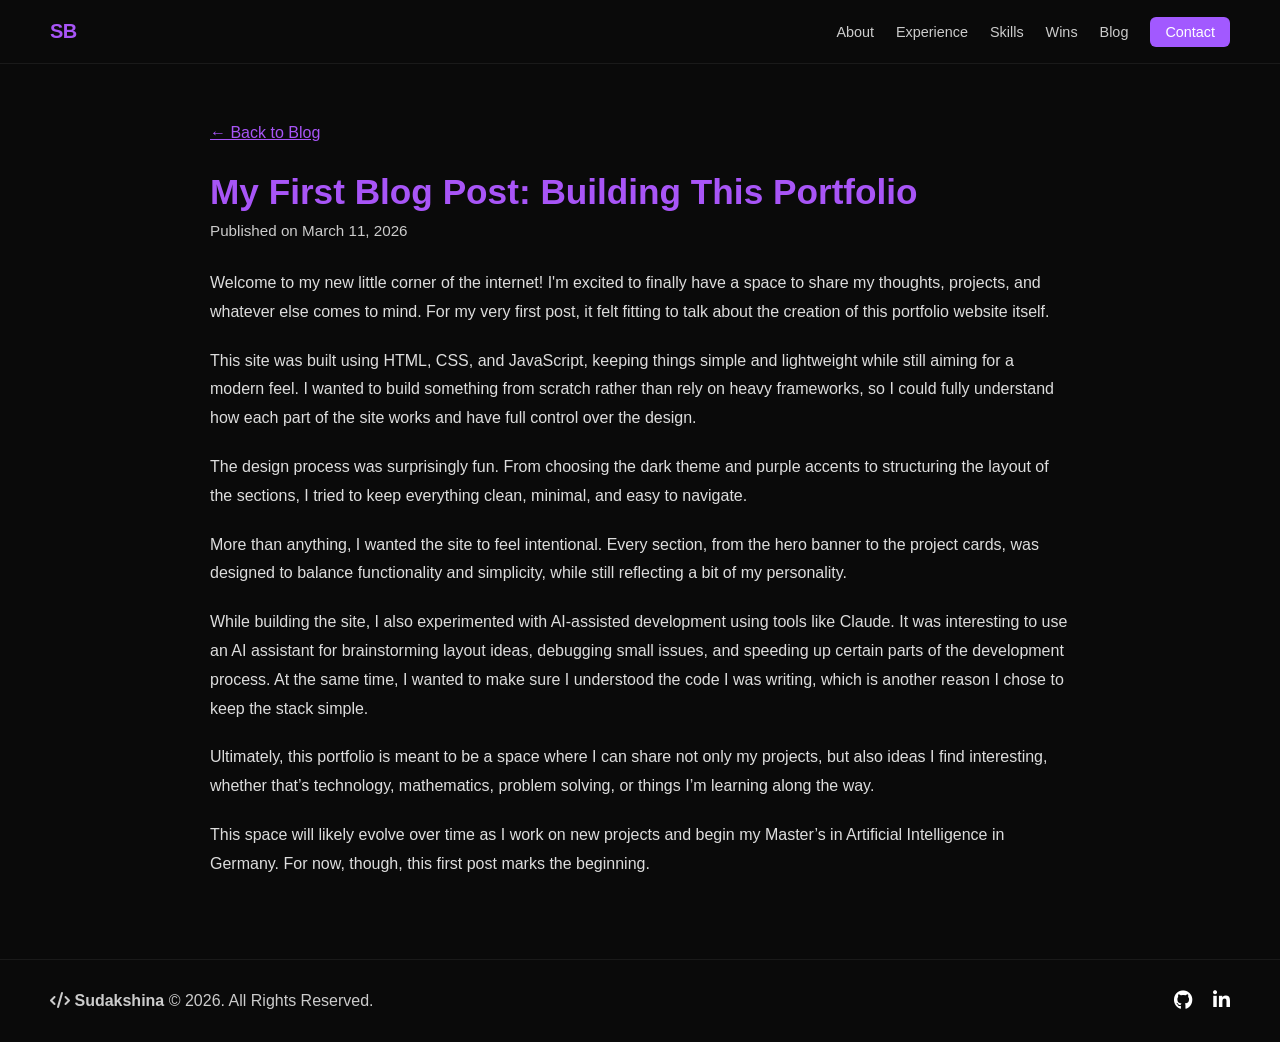
<file: blog-post-1.html>
<!DOCTYPE html>
<html lang="en">
<head>
  <meta charset="UTF-8" />
  <meta name="viewport" content="width=device-width, initial-scale=1.0" />
  <title>My First Post | Blog | Sudakshina</title>
  <link rel="stylesheet" href="style.css" />
  <link rel="stylesheet" href="https://cdnjs.cloudflare.com/ajax/libs/font-awesome/6.5.0/css/all.min.css"/>
  <style>
    .blog-post-section { padding: 60px 20px; max-width: 900px; margin: auto; color: white; }
    .blog-post-section h1 { font-size: 2.2rem; color: #a855f7; margin-bottom: 10px; }
    .blog-post-section .date { color: #ccc; font-size: 0.95rem; margin-bottom: 30px; }
    .blog-post-section p { line-height: 1.8; color: #ddd; margin-bottom: 20px; }
    .back-link { display: block; margin-bottom: 30px; color: #a855f7; text-decoration: underline; }
  </style>
</head>
<body>
  <header>
    <!-- <a href="index.html#top" class="logo">&lt;/&gt; <span>Sudakshina</span></a> -->
    <a href="index.html#top" class="logo"><span class="logo-initials">SB</span></a>
    <nav>
            <ul>
        <li><a href="index.html#about">About</a></li>
        <li><a href="index.html#experience">Experience</a></li>
        <li><a href="index.html#skills">Skills</a></li>
        <li><a href="index.html#achievements">Wins</a></li>
        <li><a href="blog-page-cards.html">Blog</a></li>
        <li><a href="index.html#contact" class="btn-contact">Contact</a></li>
      </ul>
    </nav>
  </header>

  <section class="blog-post-section">
    <a href="blog-page-cards.html" class="back-link">&larr; Back to Blog</a>
    <h1>My First Blog Post: Building This Portfolio</h1>
    <div class="date">Published on March 11, 2026</div>
    <p>Welcome to my new little corner of the internet! I'm excited to finally have a space to share my thoughts, projects, and whatever else comes to mind. For my very first post, it felt fitting to talk about the creation of this portfolio website itself.</p>
    <p>This site was built using HTML, CSS, and JavaScript, keeping things simple and lightweight while still aiming for a modern feel. I wanted to build something from scratch rather than rely on heavy frameworks, so I could fully understand how each part of the site works and have full control over the design.</p>
    <p>The design process was surprisingly fun. From choosing the dark theme and purple accents to structuring the layout of the sections, I tried to keep everything clean, minimal, and easy to navigate.</p>
    <p>More than anything, I wanted the site to feel intentional. Every section, from the hero banner to the project cards, was designed to balance functionality and simplicity, while still reflecting a bit of my personality.</p>
    <p>While building the site, I also experimented with AI-assisted development using tools like Claude. It was interesting to use an AI assistant for brainstorming layout ideas, debugging small issues, and speeding up certain parts of the development process. At the same time, I wanted to make sure I understood the code I was writing, which is another reason I chose to keep the stack simple.</p>
    <p>Ultimately, this portfolio is meant to be a space where I can share not only my projects, but also ideas I find interesting, whether that’s technology, mathematics, problem solving, or things I’m learning along the way.</p>
    <p>This space will likely evolve over time as I work on new projects and begin my Master’s in Artificial Intelligence in Germany. For now, though, this first post marks the beginning.</p>
  </section>

  <footer>
    <div class="footer-content">
      <span><i class="fas fa-code"></i> <strong>Sudakshina</strong> © 2026. All Rights Reserved.</span>
      <div class="footer-icons">
        <a href="https://github.com/sudakshina27" target="_blank"><i class="fab fa-github"></i></a>
        <a href="https://linkedin.com/in/sudakshina-bhattacharjee" target="_blank"><i class="fab fa-linkedin-in"></i></a>
      </div>
    </div>
  </footer>
</body>
</html>
</file>
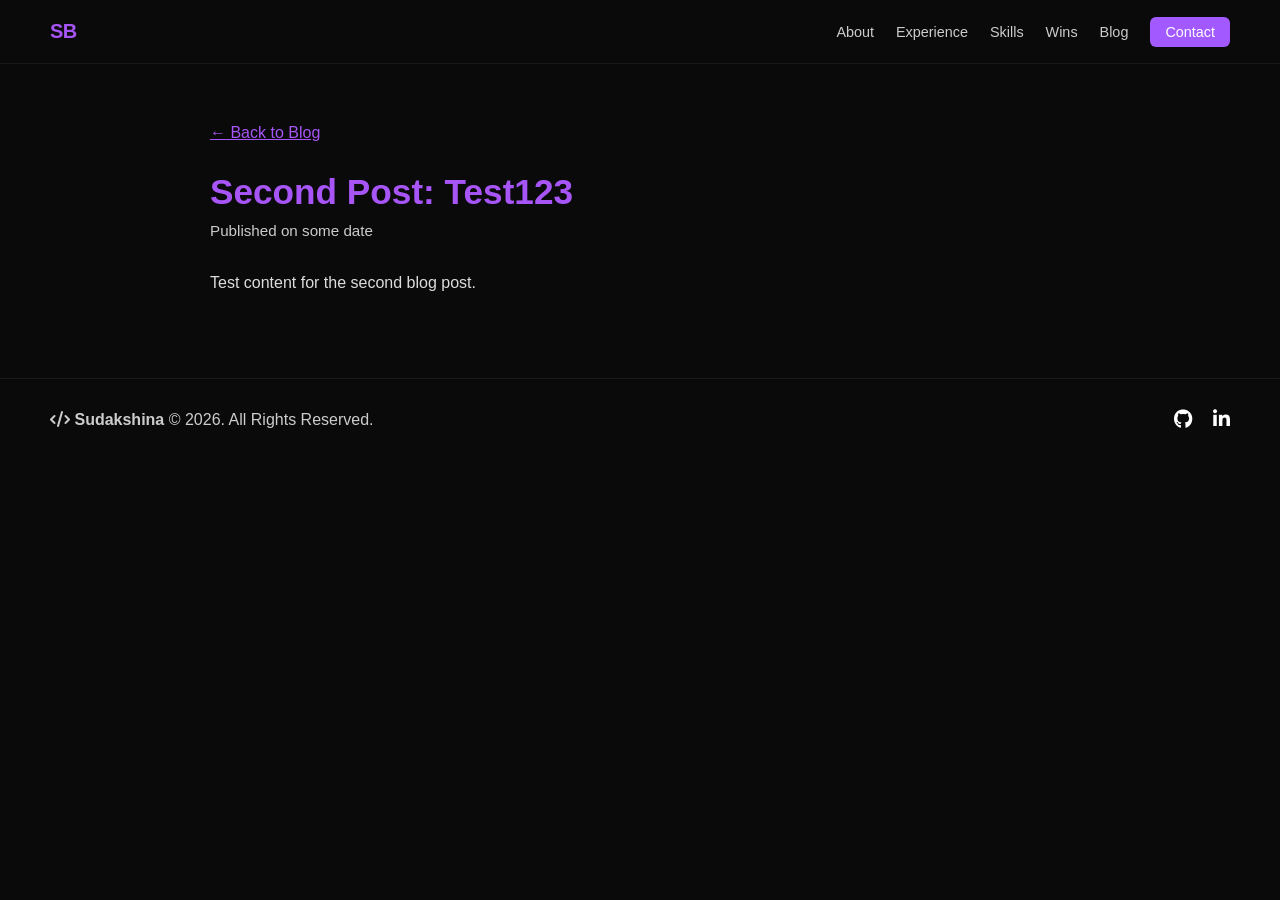
<file: blog-post-2.html>
<!DOCTYPE html>
<html lang="en">
<head>
  <meta charset="UTF-8" />
  <meta name="viewport" content="width=device-width, initial-scale=1.0" />
  <title>My Second Post | Blog | Sudakshina</title>
  <link rel="stylesheet" href="style.css" />
  <link rel="stylesheet" href="https://cdnjs.cloudflare.com/ajax/libs/font-awesome/6.5.0/css/all.min.css"/>
  <style>
    .blog-post-section { padding: 60px 20px; max-width: 900px; margin: auto; color: white; }
    .blog-post-section h1 { font-size: 2.2rem; color: #a855f7; margin-bottom: 10px; }
    .blog-post-section .date { color: #ccc; font-size: 0.95rem; margin-bottom: 30px; }
    .blog-post-section p { line-height: 1.8; color: #ddd; margin-bottom: 20px; }
    .back-link { display: block; margin-bottom: 30px; color: #a855f7; text-decoration: underline; }
  </style>
</head>
<body>
  <header>
    <!-- <a href="index.html#top" class="logo">&lt;/&gt; <span>Sudakshina</span></a> -->
    <a href="index.html#top" class="logo"><span class="logo-initials">SB</span></a>
    <nav>
            <ul>
        <li><a href="index.html#about">About</a></li>
        <li><a href="index.html#experience">Experience</a></li>
        <li><a href="index.html#skills">Skills</a></li>
        <li><a href="index.html#achievements">Wins</a></li>
        <li><a href="blog-page-cards.html">Blog</a></li>
        <li><a href="index.html#contact" class="btn-contact">Contact</a></li>
      </ul>
    </nav>
  </header>

  <!--<section class="blog-post-section">
    <a href="blog-page-cards.html" class="back-link">&larr; Back to Blog</a>
    <h1>My Second Post: Lessons from My First Coding Project</h1>
    <div class="date">Published on June 10, 2025</div>
    <p>Starting my first solo coding project was both exciting and intimidating. While I had worked on smaller tasks before, building something from scratch taught me invaluable lessons that no tutorial could ever fully prepare me for.</p>
    <p>I chose to build a simple task tracker using only HTML, CSS, and JavaScript. It seemed manageable, but I quickly realized the importance of planning the structure and user flow beforehand. I went through multiple iterations just organizing the layout!</p>
    <p>Debugging was another learning curve. Rather than getting frustrated, I began treating each bug as a mini mystery to solve. Console logs became my best friend, and so did online forums.</p>
    <p>Most importantly, I gained confidence. Now, I'm less scared of breaking things, because I know I can fix them. If you're hesitating to start your first project — just begin. You'll learn more by doing than by waiting for the perfect moment.</p>
  </section> -->

  <section class="blog-post-section">
    <a href="blog-page-cards.html" class="back-link">&larr; Back to Blog</a>
    <h1>Second Post: Test123</h1>
    <div class="date">Published on some date</div>
    <p>Test content for the second blog post.</p>
  </section>

  <footer>
    <div class="footer-content">
      <span><i class="fas fa-code"></i> <strong>Sudakshina</strong> © 2026. All Rights Reserved.</span>
      <div class="footer-icons">
        <a href="https://github.com/sudakshina27" target="_blank"><i class="fab fa-github"></i></a>
        <a href="https://linkedin.com/in/sudakshina-bhattacharjee" target="_blank"><i class="fab fa-linkedin-in"></i></a>
      </div>
    </div>
  </footer>
</body>
</html>
</file>
<file: style.css>
/* Reset */
* {
  margin: 0;
  padding: 0;
  box-sizing: border-box;
}

body {
  background-color: #0a0a0a;
  color: #eaeaea;
  font-family: 'Segoe UI', Tahoma, Geneva, Verdana, sans-serif;
}

/* ─── Header ─────────────────────────────────── */
header {
  display: flex;
  justify-content: space-between;
  align-items: center;
  padding: 20px 50px;
  background-color: #0a0a0a;
  position: sticky;
  top: 0;
  z-index: 100;
  border-bottom: 1px solid #1a1a1a;
}

.logo {
  font-size: 20px;
  font-weight: bold;
  color: white;
  text-decoration: none;
}

.logo-initials {
  color: #a855f7;
  font-weight: 800;
  font-size: 20px;
  letter-spacing: -0.5px;
}

.logo > span:not(.logo-initials) {

  color: white;
  margin-left: 5px;
}

nav ul {
  list-style: none;
  display: flex;
  gap: 22px;
  flex-wrap: wrap;
}

nav a {
  text-decoration: none;
  color: #ccc;
  font-weight: 500;
  transition: color 0.2s ease-in-out;
  font-size: 0.9rem;
}

nav a:hover { color: #ffffff; }

.btn-contact {
  background-color: #a259ff;
  color: white !important;
  padding: 7px 15px;
  border-radius: 6px;
}

/* ─── Hero ───────────────────────────────────── */
.hero {
  max-width: 800px;
  margin: 100px auto;
  text-align: center;
  padding: 0 20px;
}

.hero h1 {
  font-size: 48px;
  font-weight: bold;
  color: white;
  margin-bottom: 10px;
}

.hero .highlight { color: #a259ff; }
.hero .dot { color: white; }

.hero h2 {
  font-size: 28px;
  color: #999;
  margin-bottom: 20px;
}

.hero p {
  font-size: 16px;
  color: #aaa;
  margin-bottom: 40px;
  line-height: 1.5;
}

.buttons {
  display: flex;
  justify-content: center;
  gap: 20px;
  margin-bottom: 30px;
}

.btn {
  padding: 10px 20px;
  border-radius: 6px;
  border: 1px solid #aaa;
  background-color: transparent;
  color: white;
  text-decoration: none;
  font-weight: 500;
  transition: 0.3s;
}

.btn:hover { background-color: #222; }

.btn.primary {
  background-color: #a259ff;
  color: white;
  border: none;
}

.btn.primary:hover { background-color: #8b3dff; }

.social-icons {
  display: flex;
  justify-content: center;
  gap: 20px;
}

.social-icons img {
  width: 28px;
  height: 28px;
  filter: brightness(0) invert(1);
  transition: transform 0.2s;
}

.social-icons img:hover { transform: scale(1.1); }

html { scroll-behavior: smooth; }

/* ─── About ──────────────────────────────────── */
.about {
  display: flex;
  flex-wrap: wrap;
  justify-content: space-between;
  gap: 40px;
  align-items: flex-start;
  padding: 80px 130px;
  background-color: #0a0a0a;
}

.about-text {
  flex: 1 1 60%;
  font-size: 16px;
  line-height: 1.7;
}

.about-text h2 {
  font-size: 32px;
  margin-bottom: 20px;
  color: white;
}

.about-text p {
  margin-bottom: 16px;
  color: #ccc;
}

.about-image {
  flex: 0 0 auto;
  display: flex;
  align-items: flex-start;
  padding-top: 85px;
}

.about-image img {
  width: 290px;
  height: 345px;
  object-fit: cover;
  border-radius: 10px;
  box-shadow: 0 0 20px rgba(162, 89, 255, 0.15);
}

/* ─── Section shared styles ──────────────────── */
.education-section,
.work-section,
.projects-section,
.publications-section,
.achievements-section,
.contact-section {
  padding: 80px 50px;
}

.education-section h2,
.work-section h2,
.projects-section h2,
.publications-section h2,
.achievements-section h2,
.contact-section h2 {
  text-align: center;
  font-size: 32px;
  margin-bottom: 50px;
  color: white;
}

/* Alternating background */
.education-section  { background-color: #0d0d0d; }
.work-section       { background-color: #0a0a0a; max-width: 100%; }
.work-section > h2,
.work-section > .experience-block { max-width: 1100px; margin-left: auto; margin-right: auto; }
.work-section > h2  { margin-bottom: 50px; }
.skills             { background-color: #0d0d0d; padding: 80px 50px; text-align: center; }
.projects-section   { background-color: #0a0a0a; }
.publications-section { background-color: #0d0d0d; }
.achievements-section { background-color: #0a0a0a; }
.contact-section    { background-color: #0d0d0d; text-align: center; }

/* ─── Education ──────────────────────────────── */
.education-timeline {
  max-width: 800px;
  margin: 0 auto;
  display: flex;
  flex-direction: column;
  position: relative;
  padding-left: 30px;
}

.education-timeline::before {
  content: '';
  position: absolute;
  left: 8px;
  top: 12px;
  bottom: 12px;
  width: 2px;
  background: linear-gradient(to bottom, #a855f7, #2a2a2a);
}

.edu-item {
  display: flex;
  gap: 24px;
  position: relative;
  padding-bottom: 40px;
}

.edu-item:last-child { padding-bottom: 0; }

.edu-dot {
  position: absolute;
  left: -26px;
  top: 6px;
  width: 14px;
  height: 14px;
  border-radius: 50%;
  background-color: #a855f7;
  border: 2px solid #0d0d0d;
  box-shadow: 0 0 8px rgba(168, 85, 247, 0.5);
  flex-shrink: 0;
}

.edu-dot.upcoming {
  background-color: transparent;
  border: 2px solid #a855f7;
  box-shadow: 0 0 10px rgba(168, 85, 247, 0.4);
}

.edu-content {
  background-color: #111;
  border: 1px solid #222;
  border-radius: 12px;
  padding: 22px 26px;
  flex: 1;
  transition: border-color 0.3s;
}

.edu-content:hover { border-color: #a259ff44; }

.edu-header {
  display: flex;
  justify-content: space-between;
  align-items: flex-start;
  flex-wrap: wrap;
  gap: 10px;
  margin-bottom: 8px;
}

.edu-header h3 {
  font-size: 1rem;
  color: white;
  font-weight: 600;
  flex: 1;
}

.edu-period {
  font-size: 0.82rem;
  color: #666;
  background-color: #1a1a1a;
  padding: 4px 12px;
  border-radius: 20px;
  border: 1px solid #2a2a2a;
  white-space: nowrap;
}

.upcoming-tag {
  color: #a855f7 !important;
  border-color: rgba(168, 85, 247, 0.3) !important;
  background-color: rgba(168, 85, 247, 0.08) !important;
}

.edu-institution {
  display: block;
  font-size: 0.88rem;
  color: #888;
  margin-bottom: 8px;
}

.edu-institution i { margin-right: 6px; color: #a855f7; }

.edu-grade {
  display: block;
  font-size: 0.85rem;
  color: #aaa;
  margin-bottom: 12px;
}

.edu-coursework {
  font-size: 0.83rem;
  color: #777;
  line-height: 1.6;
  margin-top: 10px;
  padding-top: 10px;
  border-top: 1px solid #1e1e1e;
}

.edu-coursework strong { color: #999; }

/* ─── Work Experience ────────────────────────── */
.experience-block {
  background-color: #111;
  border: 1px solid #222;
  border-radius: 14px;
  overflow: hidden;
}

.exp-header {
  display: flex;
  justify-content: space-between;
  align-items: center;
  padding: 24px 28px;
  background-color: #161616;
  border-bottom: 1px solid #2a2a2a;
  flex-wrap: wrap;
  gap: 10px;
}

.exp-left {
  display: flex;
  flex-direction: column;
  gap: 4px;
}

.exp-company {
  font-size: 1.3rem;
  font-weight: 700;
  color: white;
}

.exp-location {
  font-size: 0.85rem;
  color: #888;
}

.exp-location i { margin-right: 5px; color: #a855f7; }

.exp-project-desc {
  font-size: 0.85rem;
  color: #777;
  line-height: 1.6;
  max-width: 580px;
  margin-top: 6px;
  font-style: italic;
}



.exp-overall-title {
  font-size: 1rem;
  color: #a855f7;
  font-weight: 600;
  background: rgba(168, 85, 247, 0.1);
  padding: 6px 14px;
  border-radius: 20px;
  border: 1px solid rgba(168, 85, 247, 0.25);
}

.exp-role {
  padding: 24px 28px;
  border-bottom: 1px solid #1e1e1e;
}

.exp-role:last-child { border-bottom: none; }

.exp-role-header {
  display: flex;
  justify-content: space-between;
  align-items: center;
  margin-bottom: 14px;
  flex-wrap: wrap;
  gap: 8px;
}

.exp-role-title {
  font-size: 1rem;
  font-weight: 600;
  color: #e0e0e0;
}

.exp-period {
  font-size: 0.82rem;
  color: #666;
  background-color: #1a1a1a;
  padding: 4px 12px;
  border-radius: 20px;
  border: 1px solid #2a2a2a;
}

.exp-bullets {
  list-style: none;
  padding: 0;
  display: flex;
  flex-direction: column;
  gap: 10px;
}

.exp-bullets li {
  color: #bbb;
  font-size: 0.93rem;
  line-height: 1.7;
  padding-left: 16px;
  position: relative;
}

.exp-bullets li::before {
  content: '▸';
  position: absolute;
  left: 0;
  color: #a855f766;
  font-size: 0.75rem;
  top: 4px;
}

/* Metric highlight */
.metric {
  color: #a855f7;
  font-weight: 600;
}

/* ─── Skills ─────────────────────────────────── */
.skills h2 {
  font-size: 32px;
  margin-bottom: 40px;
  color: white;
}

.skills-grid {
  display: grid;
  grid-template-columns: repeat(auto-fit, minmax(260px, 1fr));
  gap: 24px;
  max-width: 1100px;
  margin: 0 auto;
  text-align: left;
}

.skill-category {
  background-color: #161616;
  border: 1px solid #2a2a2a;
  border-radius: 12px;
  padding: 24px;
  transition: border-color 0.3s;
}

.skill-category:hover { border-color: #a259ff44; }

.skill-cat-title {
  font-size: 0.9rem;
  font-weight: 600;
  color: #a855f7;
  text-transform: uppercase;
  letter-spacing: 0.08em;
  margin-bottom: 16px;
  display: flex;
  align-items: center;
  gap: 8px;
}

.skill-tags {
  display: flex;
  flex-wrap: wrap;
  gap: 10px;
}

.skill-tags span {
  background-color: #222;
  color: #ddd;
  padding: 7px 14px;
  border-radius: 20px;
  font-size: 0.85rem;
}

/* ─── Personal Projects ──────────────────────── */
.projects-grid {
  display: grid;
  grid-template-columns: repeat(auto-fit, minmax(300px, 1fr));
  gap: 24px;
  max-width: 1100px;
  margin: 0 auto;
}

.project-card {
  background-color: #111;
  padding: 24px;
  border-radius: 12px;
  border: 1px solid #222;
  display: flex;
  flex-direction: column;
  justify-content: space-between;
  position: relative;
  transition: border-color 0.3s, transform 0.2s;
  min-height: 180px;
}

.project-card:hover {
  border-color: #a259ff44;
  transform: translateY(-2px);
}

.project-card h3 {
  font-size: 1rem;
  color: white;
  margin-bottom: 10px;
}

.project-card p {
  font-size: 0.9rem;
  color: #aaa;
  line-height: 1.6;
  margin-bottom: 14px;
}

.tech-tags {
  display: flex;
  flex-wrap: wrap;
  gap: 8px;
  margin-top: auto;
}

.tech-tags span {
  background-color: #1e1e1e;
  padding: 5px 12px;
  border-radius: 999px;
  font-size: 0.8rem;
  color: #ccc;
  border: 1px solid #2a2a2a;
}

.project-links {
  display: flex;
  gap: 14px;
  font-size: 1.1rem;
  margin-top: 16px;
}

.project-links a {
  color: #888;
  transition: color 0.2s;
}

.project-links a:hover { color: #a855f7; }

/* ─── Publications ───────────────────────────── */
.publications-list {
  max-width: 900px;
  margin: 0 auto;
  display: flex;
  flex-direction: column;
  gap: 20px;
}

.publication-card {
  background-color: #111;
  border: 1px solid #222;
  border-radius: 12px;
  padding: 28px;
  display: flex;
  gap: 22px;
  align-items: flex-start;
  transition: border-color 0.3s;
}

.publication-card:hover { border-color: #a259ff44; }

.pub-icon {
  width: 48px;
  height: 48px;
  background: rgba(168, 85, 247, 0.12);
  border-radius: 10px;
  display: flex;
  align-items: center;
  justify-content: center;
  color: #a855f7;
  font-size: 1.2rem;
  flex-shrink: 0;
}

.pub-body { flex: 1; }

.pub-type-tag {
  display: inline-block;
  font-size: 0.75rem;
  font-weight: 600;
  color: #a855f7;
  background: rgba(168, 85, 247, 0.1);
  border: 1px solid rgba(168, 85, 247, 0.25);
  padding: 3px 10px;
  border-radius: 20px;
  text-transform: uppercase;
  letter-spacing: 0.06em;
  margin-bottom: 10px;
}

.pub-title {
  font-size: 1.05rem;
  color: white;
  font-weight: 600;
  margin-bottom: 10px;
  line-height: 1.4;
}

.pub-description {
  font-size: 0.9rem;
  color: #aaa;
  line-height: 1.7;
  margin-bottom: 14px;
}

.pub-meta {
  display: flex;
  flex-wrap: wrap;
  gap: 16px;
  align-items: center;
}

.pub-author {
  font-size: 0.82rem;
  color: #777;
}

.pub-author i { margin-right: 5px; color: #a855f744; }

/* ─── Achievements ───────────────────────────── */
.achievements-grid {
  display: grid;
  grid-template-columns: repeat(auto-fit, minmax(280px, 1fr));
  gap: 24px;
  max-width: 1100px;
  margin: 0 auto;
}

.achievement-card {
  background-color: #111;
  border: 1px solid #222;
  border-radius: 12px;
  padding: 24px;
  display: flex;
  gap: 18px;
  align-items: flex-start;
  transition: border-color 0.3s;
}

.achievement-card:hover { border-color: #a259ff44; }

.achievement-icon {
  width: 42px;
  height: 42px;
  background: rgba(168, 85, 247, 0.12);
  border-radius: 10px;
  display: flex;
  align-items: center;
  justify-content: center;
  color: #a855f7;
  font-size: 1rem;
  flex-shrink: 0;
}

.achievement-body { flex: 1; }

.achievement-header {
  display: flex;
  justify-content: space-between;
  align-items: center;
  margin-bottom: 4px;
  flex-wrap: wrap;
  gap: 6px;
}

.achievement-award {
  font-weight: 700;
  color: white;
  font-size: 1rem;
}

.achievement-date {
  font-size: 0.8rem;
  color: #666;
  background-color: #1a1a1a;
  padding: 3px 10px;
  border-radius: 20px;
  border: 1px solid #2a2a2a;
}

.achievement-org {
  display: block;
  font-size: 0.82rem;
  color: #a855f7;
  margin-bottom: 10px;
}

.achievement-card p {
  font-size: 0.88rem;
  color: #aaa;
  line-height: 1.6;
}

/* ─── Contact ────────────────────────────────── */
.contact-subtitle {
  color: #888;
  font-size: 0.95rem;
  margin-bottom: 50px;
  margin-top: -30px;
}

.contact-grid {
  display: grid;
  grid-template-columns: repeat(2, 1fr);
  gap: 20px;
  max-width: 900px;
  margin: 0 auto;
}

.contact-card {
  display: flex;
  align-items: center;
  gap: 18px;
  background-color: #111;
  border: 1px solid #222;
  border-radius: 12px;
  padding: 22px 24px;
  text-decoration: none;
  color: white;
  text-align: left;
  transition: border-color 0.3s, transform 0.2s;
}

.contact-card:hover {
  border-color: #a855f7;
  transform: translateY(-2px);
}

.contact-icon {
  width: 44px;
  height: 44px;
  background: rgba(168, 85, 247, 0.12);
  border-radius: 10px;
  display: flex;
  align-items: center;
  justify-content: center;
  color: #a855f7;
  font-size: 1.1rem;
  flex-shrink: 0;
}

.contact-info {
  display: flex;
  flex-direction: column;
  gap: 4px;
  min-width: 0;
}

.contact-label {
  font-size: 0.75rem;
  color: #666;
  text-transform: uppercase;
  letter-spacing: 0.06em;
}

.contact-value {
  font-size: 0.9rem;
  color: #ddd;
  word-break: break-all;
}

/* ─── Footer ─────────────────────────────────── */
footer {
  background-color: #0a0a0a;
  color: #ccc;
  padding: 30px 50px;
  border-top: 1px solid #1a1a1a;
}

.footer-content {
  display: flex;
  justify-content: space-between;
  align-items: center;
  width: 100%;
  flex-wrap: wrap;
  gap: 16px;
}

.footer-icons {
  display: flex;
  gap: 20px;
}

.footer-icons a {
  color: #fff;
  font-size: 1.2rem;
  transition: color 0.3s;
}

.footer-icons a:hover { color: #a855f7; }

/* ─── Blog Cards ─────────────────────────────── */
.blog-card {
  display: block;
  padding: 20px;
  background-color: #1e1e2f;
  border-radius: 10px;
  margin-bottom: 20px;
  text-decoration: none;
  color: white;
  transition: transform 0.2s, box-shadow 0.2s;
}

.blog-card:hover {
  transform: scale(1.02);
  box-shadow: 0 8px 20px rgba(168, 85, 247, 0.3);
}

/* ─── Responsive ─────────────────────────────── */
@media (max-width: 900px) {
  header {
    padding: 16px 20px;
    flex-direction: column;
    gap: 12px;
  }

  nav ul { gap: 12px; justify-content: center; }
  nav a { font-size: 0.82rem; }

  .hero { margin: 60px auto; }
  .hero h1 { font-size: 32px; }
  .hero h2 { font-size: 20px; }

  .about {
    padding: 60px 20px;
    flex-direction: column;
    align-items: center;
  }

  .about-image {
    width: 100%;
    justify-content: center;
    padding-top: 0;
  }

  .about-image img {
    width: 160px;
    height: 200px;
  }

  .education-section,
  .work-section,
  .projects-section,
  .publications-section,
  .achievements-section,
  .contact-section,
  .skills {
    padding: 60px 20px;
  }

  .exp-header { flex-direction: column; align-items: flex-start; }
  .education-timeline { padding-left: 24px; }

  .publication-card { flex-direction: column; }

  .contact-grid { grid-template-columns: 1fr; }
}
</file>
